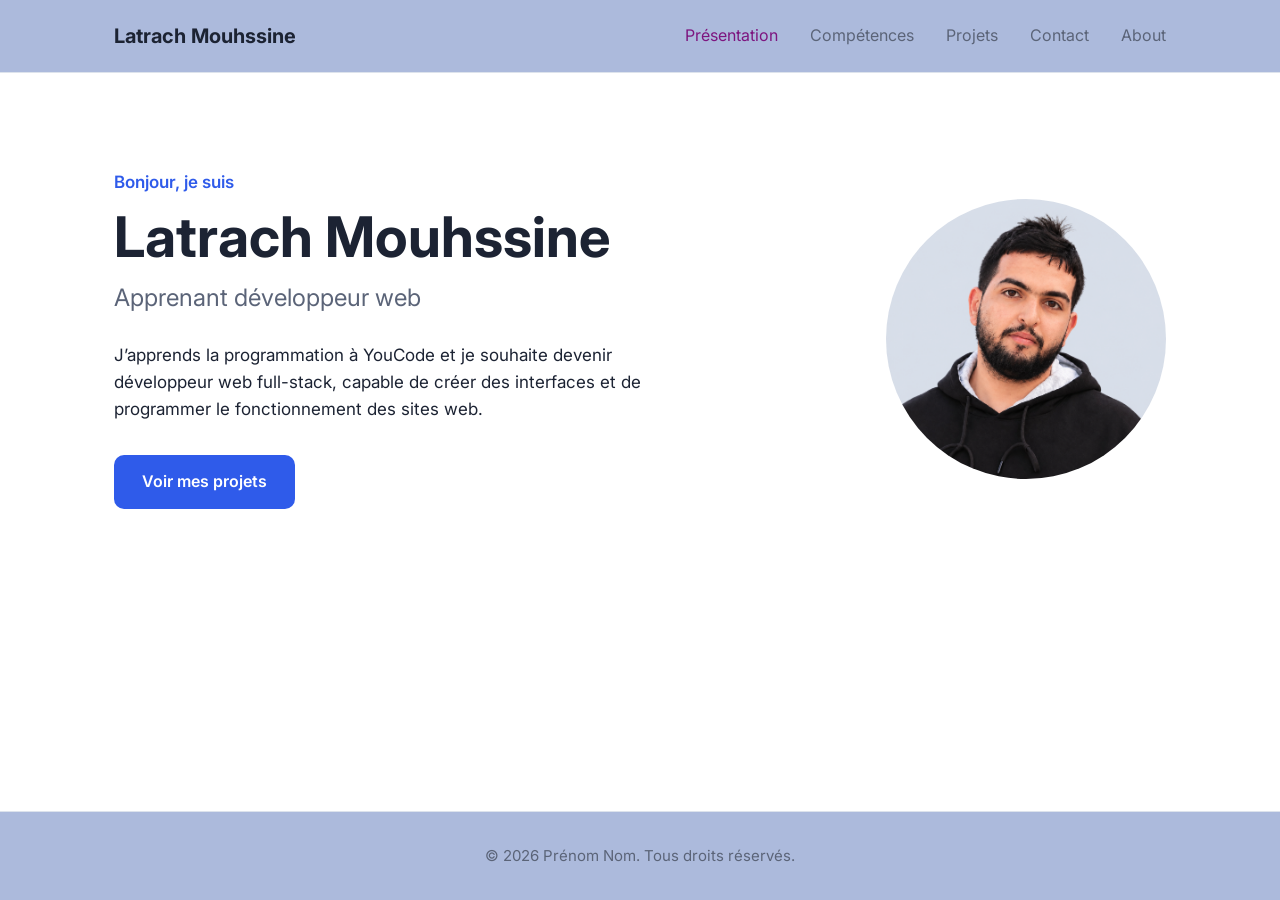
<file: projet_html_css/index.html>
<!doctype html>
<html lang="fr">
  <head>
    <meta charset="UTF-8" />
    <meta name="viewport" content="width=device-width, initial-scale=1.0" />
    <meta
      name="description"
      content="Portfolio de Prénom Nom, apprenant développeur web."
    />
    <title>Latrach Mouhssine — Portfolio</title>

    <!-- Police Inter (Google Fonts) -->
    <link rel="preconnect" href="https://fonts.googleapis.com" />
    <link rel="preconnect" href="https://fonts.gstatic.com" crossorigin />
    <link
      href="https://fonts.googleapis.com/css2?family=Inter:wght@400;600;700&amp;display=swap"
      rel="stylesheet"
    />

    <link rel="stylesheet" href="css/style.css" />
  </head>
  <body>
    <!-- ========== EN-TÊTE ========== -->
    <header class="en-tete">
      <div class="conteneur en-tete__contenu">
        <a class="logo" href="#presentation">Latrach Mouhssine</a>
        <nav aria-label="Navigation principale">
          <ul class="menu">
            <li><a class="presont" href="./index.html">Présentation</a></li>
            <li><a href="./competences.html">Compétences</a></li>
            <li><a href="./projets.html">Projets</a></li>
            <li><a href="./contact.html">Contact</a></li>
            <li><a href="./about.html">About</a></li>
          </ul>
        </nav>
      </div>
    </header>

    <main>
      <!-- ========== PRÉSENTATION ========== -->
      <section id="presentation" class="presentation">
        <div class="conteneur presentation__contenu">
          <div class="presentation__texte">
            <p class="surtitre">Bonjour, je suis</p>
            <h1 class="name">Latrach Mouhssine</h1>
            <p class="metier">Apprenant développeur web</p>
            <p>
              J’apprends la programmation à YouCode et je souhaite devenir développeur web full-stack, 
              capable de créer des interfaces et de programmer le fonctionnement des sites web.
            </p>
            <a class="bouton" href="./projets.html">Voir mes projets</a>
          </div>
          <img
            class="presentation__photo"
            src="images/avatar.png"
            alt="Portrait de Prénom Nom"
            width="280"
            height="280"
          />
        </div>
      </section>
    </main>

    <!-- ========== PIED DE PAGE ========== -->
    <footer class="pied">
      <div class="conteneur">
        <p>© 2026 Prénom Nom. Tous droits réservés.</p>
      </div>
    </footer>
  </body>
</html>
</file>
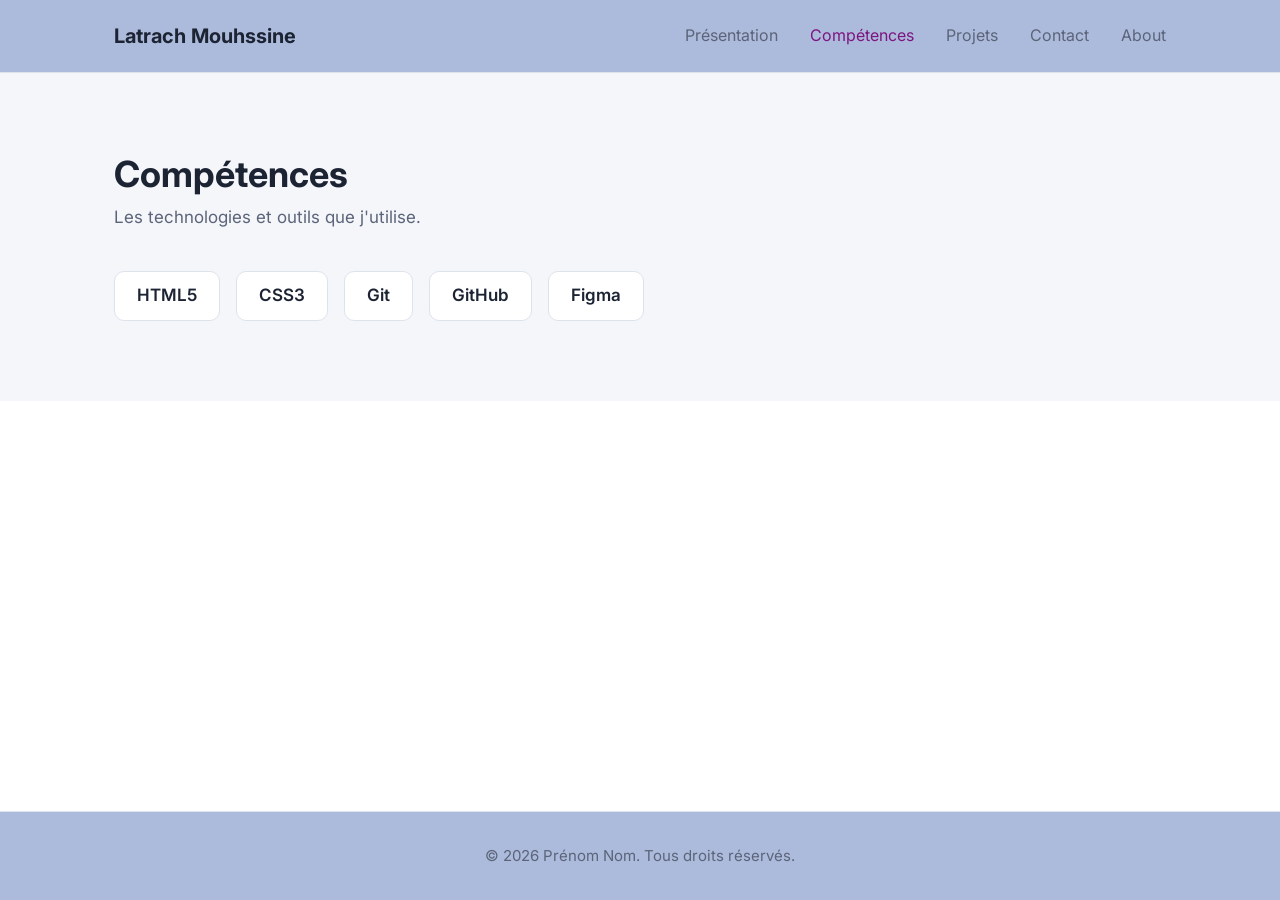
<file: projet_html_css/competences.html>
<!doctype html>
<html lang="fr">
  <head>
    <meta charset="UTF-8" />
    <meta name="viewport" content="width=device-width, initial-scale=1.0" />
    <meta
      name="description"
      content="Portfolio de Prénom Nom, apprenant développeur web."
    />
    <title>Latrach Mouhssine — Portfolio</title>

    <!-- Police Inter (Google Fonts) -->
    <link rel="preconnect" href="https://fonts.googleapis.com" />
    <link rel="preconnect" href="https://fonts.gstatic.com" crossorigin />
    <link
      href="https://fonts.googleapis.com/css2?family=Inter:wght@400;600;700&amp;display=swap"
      rel="stylesheet"
    />

    <link rel="stylesheet" href="css/style.css" />
  </head>
  <body>
    <!-- ========== EN-TÊTE ========== -->
    <header class="en-tete">
      <div class="conteneur en-tete__contenu">
        <a class="logo" href="#presentation">Latrach Mouhssine</a>
        <nav aria-label="Navigation principale">
          <ul class="menu">
            <li><a href="./index.html">Présentation</a></li>
            <li><a class="presont" href="./competences.html">Compétences</a></li>
            <li><a href="./projets.html">Projets</a></li>
            <li><a href="./contact.html">Contact</a></li>
            <li><a href="./about.html">About</a></li>
          </ul>
        </nav>
      </div>
    </header>

    <main>
      <!-- ========== COMPÉTENCES ========== -->
      <section id="competences" class="section section--claire">
        <div class="conteneur">
          <h2>Compétences</h2>
          <p class="section__intro">
            Les technologies et outils que j'utilise.
          </p>
          <ul class="competences">
            <li>HTML5</li>
            <li>CSS3</li>
            <li>Git</li>
            <li>GitHub</li>
            <li>Figma</li>
          </ul>
        </div>
      </section>
    </main>
    <!-- ========== PIED DE PAGE ========== -->
    <footer class="pied">
      <div class="conteneur">
        <p>© 2026 Prénom Nom. Tous droits réservés.</p>
      </div>
    </footer>
  </body>
</html>
</file>
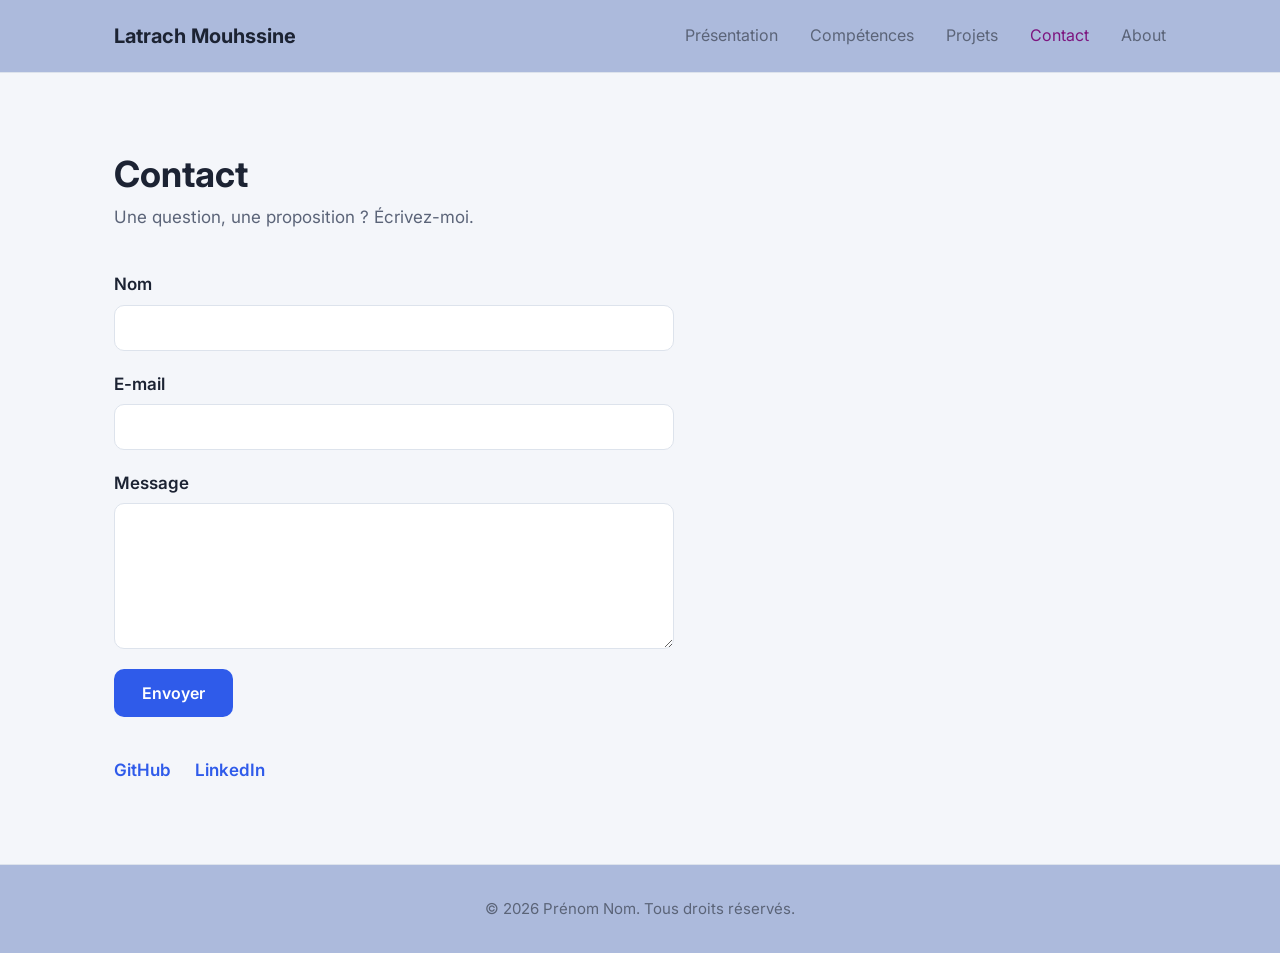
<file: projet_html_css/contact.html>
<!doctype html>
<html lang="fr">
  <head>
    <meta charset="UTF-8" />
    <meta name="viewport" content="width=device-width, initial-scale=1.0" />
    <meta
      name="description"
      content="Portfolio de Prénom Nom, apprenant développeur web."
    />
    <title>Latrach Mouhssine — Portfolio</title>

    <!-- Police Inter (Google Fonts) -->
    <link rel="preconnect" href="https://fonts.googleapis.com" />
    <link rel="preconnect" href="https://fonts.gstatic.com" crossorigin />
    <link
      href="https://fonts.googleapis.com/css2?family=Inter:wght@400;600;700&amp;display=swap"
      rel="stylesheet"
    />

    <link rel="stylesheet" href="css/style.css" />
  </head>
  <body>
    <!-- ========== EN-TÊTE ========== -->
    <header class="en-tete">
      <div class="conteneur en-tete__contenu">
        <a class="logo" href="#presentation">Latrach Mouhssine</a>
        <nav aria-label="Navigation principale">
          <ul class="menu">
            <li><a href="./index.html">Présentation</a></li>
            <li><a href="./competences.html">Compétences</a></li>
            <li><a href="./projets.html">Projets</a></li>
            <li><a class="presont" href="./contact.html">Contact</a></li>
            <li><a href="./about.html">About</a></li>
          </ul>
        </nav>
      </div>
    </header>

    <main>
      <!-- ========== CONTACT ========== -->
      <section id="contact" class="section section--claire">
        <div class="conteneur">
          <h2>Contact</h2>
          <p class="section__intro">
            Une question, une proposition ? Écrivez-moi.
          </p>

          <form class="formulaire" action="#" method="post">
            <label for="nom">Nom</label>
            <input id="nom" name="nom" type="text" />

            <label for="email">E-mail</label>
            <input id="email" name="email" type="text" />

            <label for="message">Message</label>
            <textarea id="message" name="message" rows="6"></textarea>

            <button class="bouton" type="submit">Envoyer</button>
          </form>

          <ul class="reseaux">
            <li><a class="lien" href="#">GitHub</a></li>
            <li><a class="lien" href="#">LinkedIn</a></li>
          </ul>
        </div>
      </section>
    </main>

    <!-- ========== PIED DE PAGE ========== -->
    <footer class="pied">
      <div class="conteneur">
        <p>© 2026 Prénom Nom. Tous droits réservés.</p>
      </div>
    </footer>
  </body>
</html>
</file>
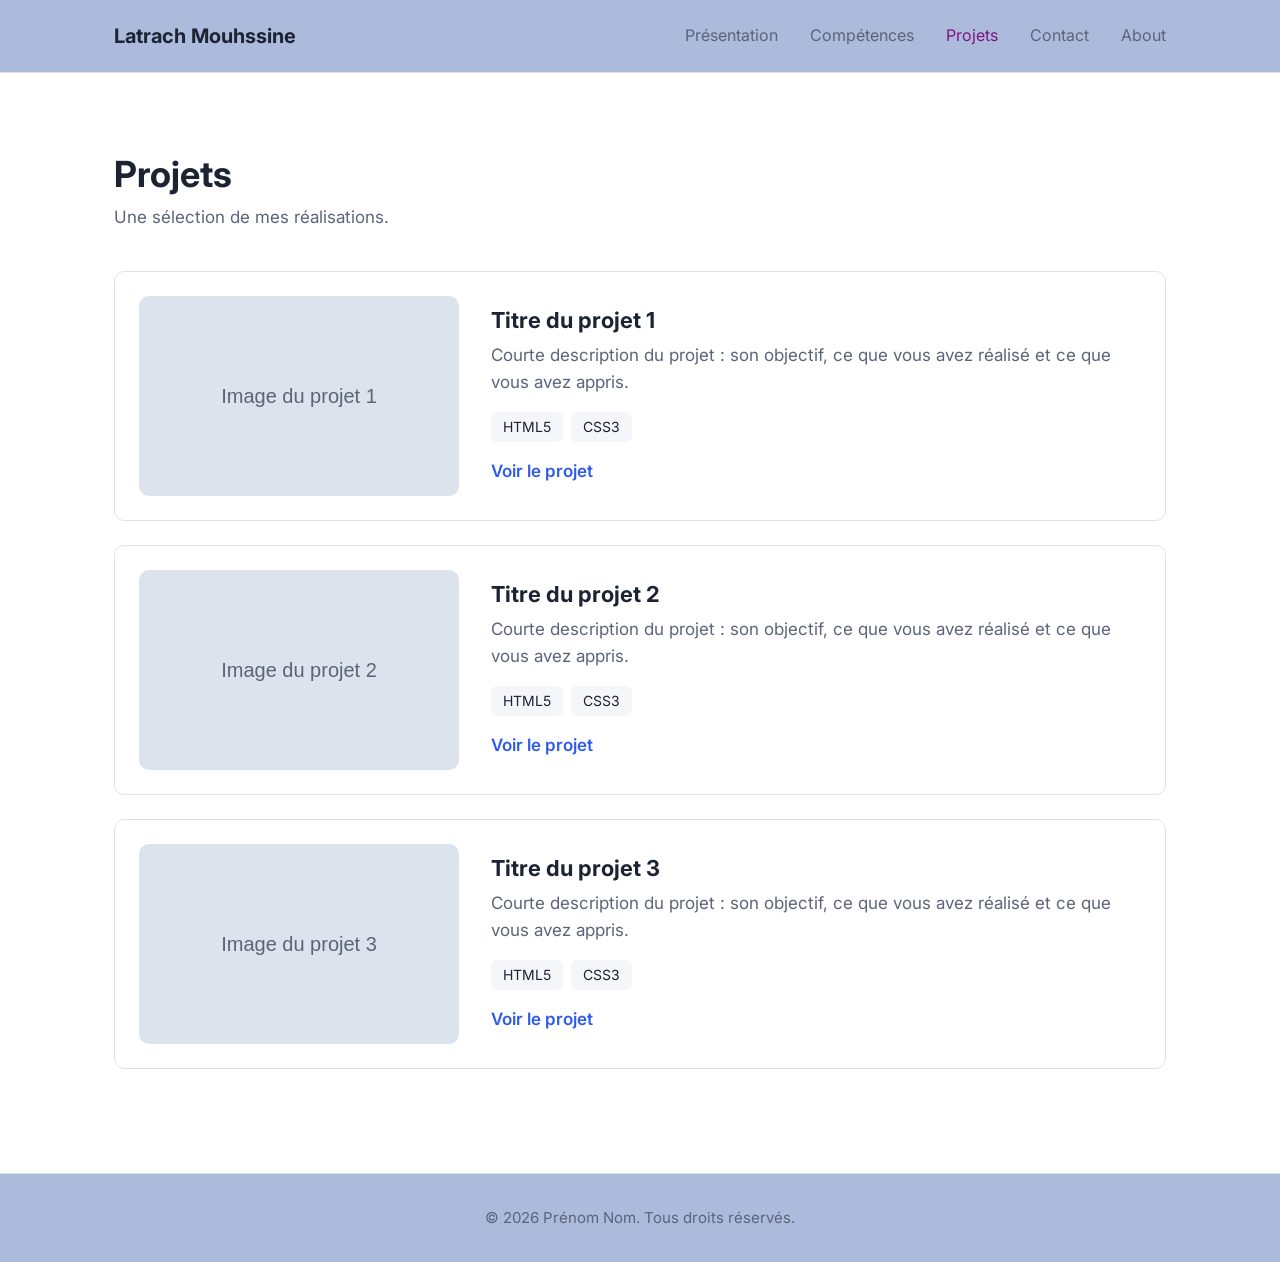
<file: projet_html_css/projets.html>
<!doctype html>
<html lang="fr">
  <head>
    <meta charset="UTF-8" />
    <meta name="viewport" content="width=device-width, initial-scale=1.0" />
    <meta
      name="description"
      content="Portfolio de Prénom Nom, apprenant développeur web."
    />
    <title>Latrach Mouhssine — Portfolio</title>

    <!-- Police Inter (Google Fonts) -->
    <link rel="preconnect" href="https://fonts.googleapis.com" />
    <link rel="preconnect" href="https://fonts.gstatic.com" crossorigin />
    <link
      href="https://fonts.googleapis.com/css2?family=Inter:wght@400;600;700&amp;display=swap"
      rel="stylesheet"
    />

    <link rel="stylesheet" href="css/style.css" />
  </head>
  <body>
    <!-- ========== EN-TÊTE ========== -->
    <header class="en-tete">
      <div class="conteneur en-tete__contenu">
        <a class="logo" href="#presentation">Latrach Mouhssine</a>
        <nav aria-label="Navigation principale">
          <ul class="menu">
            <li><a href="./index.html">Présentation</a></li>
            <li><a href="./competences.html">Compétences</a></li>
            <li><a class="presont" href="./projets.html">Projets</a></li>
            <li><a href="./contact.html">Contact</a></li>
            <li><a href="./about.html">About</a></li>
          </ul>
        </nav>
      </div>
    </header>

    <main>
      <!-- ========== PROJETS ========== -->
      <section id="projets" class="section">
        <div class="conteneur">
          <h2>Projets</h2>
          <p class="section__intro">Une sélection de mes réalisations.</p>

          <div class="projets">
            <article class="projet">
              <img
                class="projet__image"
                src="images/projet-1.svg"
                alt="Aperçu du projet 1"
                width="320"
                height="200"
              />
              <div class="projet__texte">
                <h3>Titre du projet 1</h3>
                <p>
                  Courte description du projet : son objectif, ce que vous avez
                  réalisé et ce que vous avez appris.
                </p>
                <ul class="technologies">
                  <li>HTML5</li>
                  <li>CSS3</li>
                </ul>
                <a class="lien" href="#">Voir le projet</a>
              </div>
            </article>

            <article class="projet">
              <img
                class="projet__image"
                src="images/projet-2.svg"
                alt="Aperçu du projet 2"
                width="320"
                height="200"
              />
              <div class="projet__texte">
                <h3>Titre du projet 2</h3>
                <p>
                  Courte description du projet : son objectif, ce que vous avez
                  réalisé et ce que vous avez appris.
                </p>
                <ul class="technologies">
                  <li>HTML5</li>
                  <li>CSS3</li>
                </ul>
                <a class="lien" href="#">Voir le projet</a>
              </div>
            </article>

            <article class="projet">
              <img
                class="projet__image"
                src="images/projet-3.svg"
                alt="Aperçu du projet 3"
                width="320"
                height="200"
              />
              <div class="projet__texte">
                <h3>Titre du projet 3</h3>
                <p>
                  Courte description du projet : son objectif, ce que vous avez
                  réalisé et ce que vous avez appris.
                </p>
                <ul class="technologies">
                  <li>HTML5</li>
                  <li>CSS3</li>
                </ul>
                <a class="lien" href="#">Voir le projet</a>
              </div>
            </article>
          </div>
        </div>
      </section>
    </main>

    <!-- ========== PIED DE PAGE ========== -->
    <footer class="pied">
      <div class="conteneur">
        <p>© 2026 Prénom Nom. Tous droits réservés.</p>
      </div>
    </footer>
  </body>
</html>
</file>
<file: projet_html_css/css/style.css>
/* ==========================================================
   Portfolio — modèle de départ (une seule page)
   Sommaire :
   1. Variables
   2. Base
   3. En-tête
   4. Présentation
   5. Sections communes
   6. Compétences
   7. Projets
   8. Contact
   9. Pied de page
   ========================================================== */

/* ---------- 1. Variables ---------- */
:root {
  /* Couleurs */
  --couleur-fond: #ffffff;
  --couleur-fond-clair: #f4f6fa;
  --couleur-texte: #1c2333;
  --couleur-texte-doux: #5b6478;
  --couleur-principale: #2f5bea;
  --couleur-bordure: #dde3ec;

  /* Typographie */
  --police: "Inter", Arial, sans-serif;

  /* Mise en page */
  --largeur-max: 1100px;
  --rayon: 10px;
}

/* ---------- 2. Base ---------- */
* {
  box-sizing: border-box;
}

body {
  margin: 0;
  font-family: var(--police);
  font-size: 17px;
  line-height: 1.6;
  color: var(--couleur-texte);
  background-color: var(--couleur-fond);
}

h1,
h2,
h3 {
  margin: 0;
  line-height: 1.2;
}

p {
  margin: 0;
}

ul {
  margin: 0;
  padding: 0;
  list-style: none;
}

a {
  color: inherit;
  text-decoration: none;
}

.conteneur {
  max-width: var(--largeur-max);
  margin: 0 auto;
  padding: 0 24px;
}

.bouton {
  display: inline-block;
  padding: 14px 28px;
  border: none;
  border-radius: var(--rayon);
  font-family: var(--police);
  font-size: 16px;
  font-weight: 600;
  color: #ffffff;
  background-color: var(--couleur-principale);
  cursor: pointer;
}

.lien {
  font-weight: 600;
  color: var(--couleur-principale);
}

/* ---------- 3. En-tête ---------- */


.en-tete {
  border-bottom: 1px solid var(--couleur-bordure);
}

.en-tete__contenu {
  display: flex;
  justify-content: space-between;
  align-items: center;
  height: 72px;
}

.logo {
  font-size: 20px;
  font-weight: 700;
}

.menu {
  display: flex;
  gap: 32px;
}

.menu a {
  font-size: 16px;
  color: var(--couleur-texte-doux);
}
.en-tete{
  background-color: #ACBADC;
}
.menu .presont {
  color: #7D157F;
}

/* ---------- 4. Présentation ---------- */
.presentation {
  padding: 96px 0;
}

.presentation__contenu {
  display: flex;
  justify-content: space-between;
  align-items: center;
  gap: 64px;
}

.presentation__texte {
  max-width: 600px;
}

.surtitre {
  margin-bottom: 8px;
  font-weight: 600;
  color: var(--couleur-principale);
}

.presentation h1 {
  font-size: 56px;
}

.metier {
  margin-top: 8px;
  margin-bottom: 24px;
  font-size: 24px;
  color: var(--couleur-texte-doux);
}

.presentation .bouton {
  margin-top: 32px;
}

.presentation__photo {
  width: 280px;
  height: 280px;
  border-radius: 50%;
}

.name {
  white-space: nowrap;
}

/* ---------- 5. Sections communes ---------- */
.section {
  padding: 80px 0;
}

.section--claire {
  background-color: var(--couleur-fond-clair);
}

.section h2 {
  font-size: 36px;
}

.section__intro {
  margin-top: 8px;
  margin-bottom: 40px;
  color: var(--couleur-texte-doux);
}

/* ---------- 6. Compétences ---------- */
.competences {
  display: flex;
  gap: 16px;
}

.competences li {
  padding: 10px 22px;
  border: 1px solid var(--couleur-bordure);
  border-radius: var(--rayon);
  font-weight: 600;
  background-color: var(--couleur-fond);
}

/* ---------- 7. Projets ---------- */
/* Les projets sont empilés les uns sous les autres. */
.projet {
  display: flex;
  align-items: center;
  gap: 32px;
  margin-bottom: 24px;
  padding: 24px;
  border: 1px solid var(--couleur-bordure);
  border-radius: var(--rayon);
}

.projet__image {
  width: 320px;
  height: 200px;
  border-radius: var(--rayon);
}

.projet h3 {
  margin-bottom: 8px;
  font-size: 22px;
}

.projet p {
  color: var(--couleur-texte-doux);
}

.technologies {
  display: flex;
  gap: 8px;
  margin-top: 16px;
  margin-bottom: 16px;
}

.technologies li {
  padding: 4px 12px;
  border-radius: 6px;
  font-size: 14px;
  background-color: var(--couleur-fond-clair);
}

/* ---------- 8. Contact ---------- */
.formulaire {
  max-width: 560px;
}

.formulaire label {
  display: block;
  margin-bottom: 6px;
  font-weight: 600;
}

.formulaire input,
.formulaire textarea {
  display: block;
  width: 100%;
  margin-bottom: 20px;
  padding: 12px 14px;
  border: 1px solid var(--couleur-bordure);
  border-radius: var(--rayon);
  font-family: var(--police);
  font-size: 16px;
  color: var(--couleur-texte);
  background-color: var(--couleur-fond);
}

.reseaux {
  display: flex;
  gap: 24px;
  margin-top: 40px;
}

/* ---------- 9. Pied de page ---------- */
.pied {
margin-top: auto;
  padding: 32px 0;
  border-top: 1px solid var(--couleur-bordure);
  font-size: 15px;
  text-align: center;
  color: var(--couleur-texte-doux);
  background-color: #ACBADC;
}
body{
  min-height: 100vh;
  display: flex;
  flex-direction: column;
}
</file>
